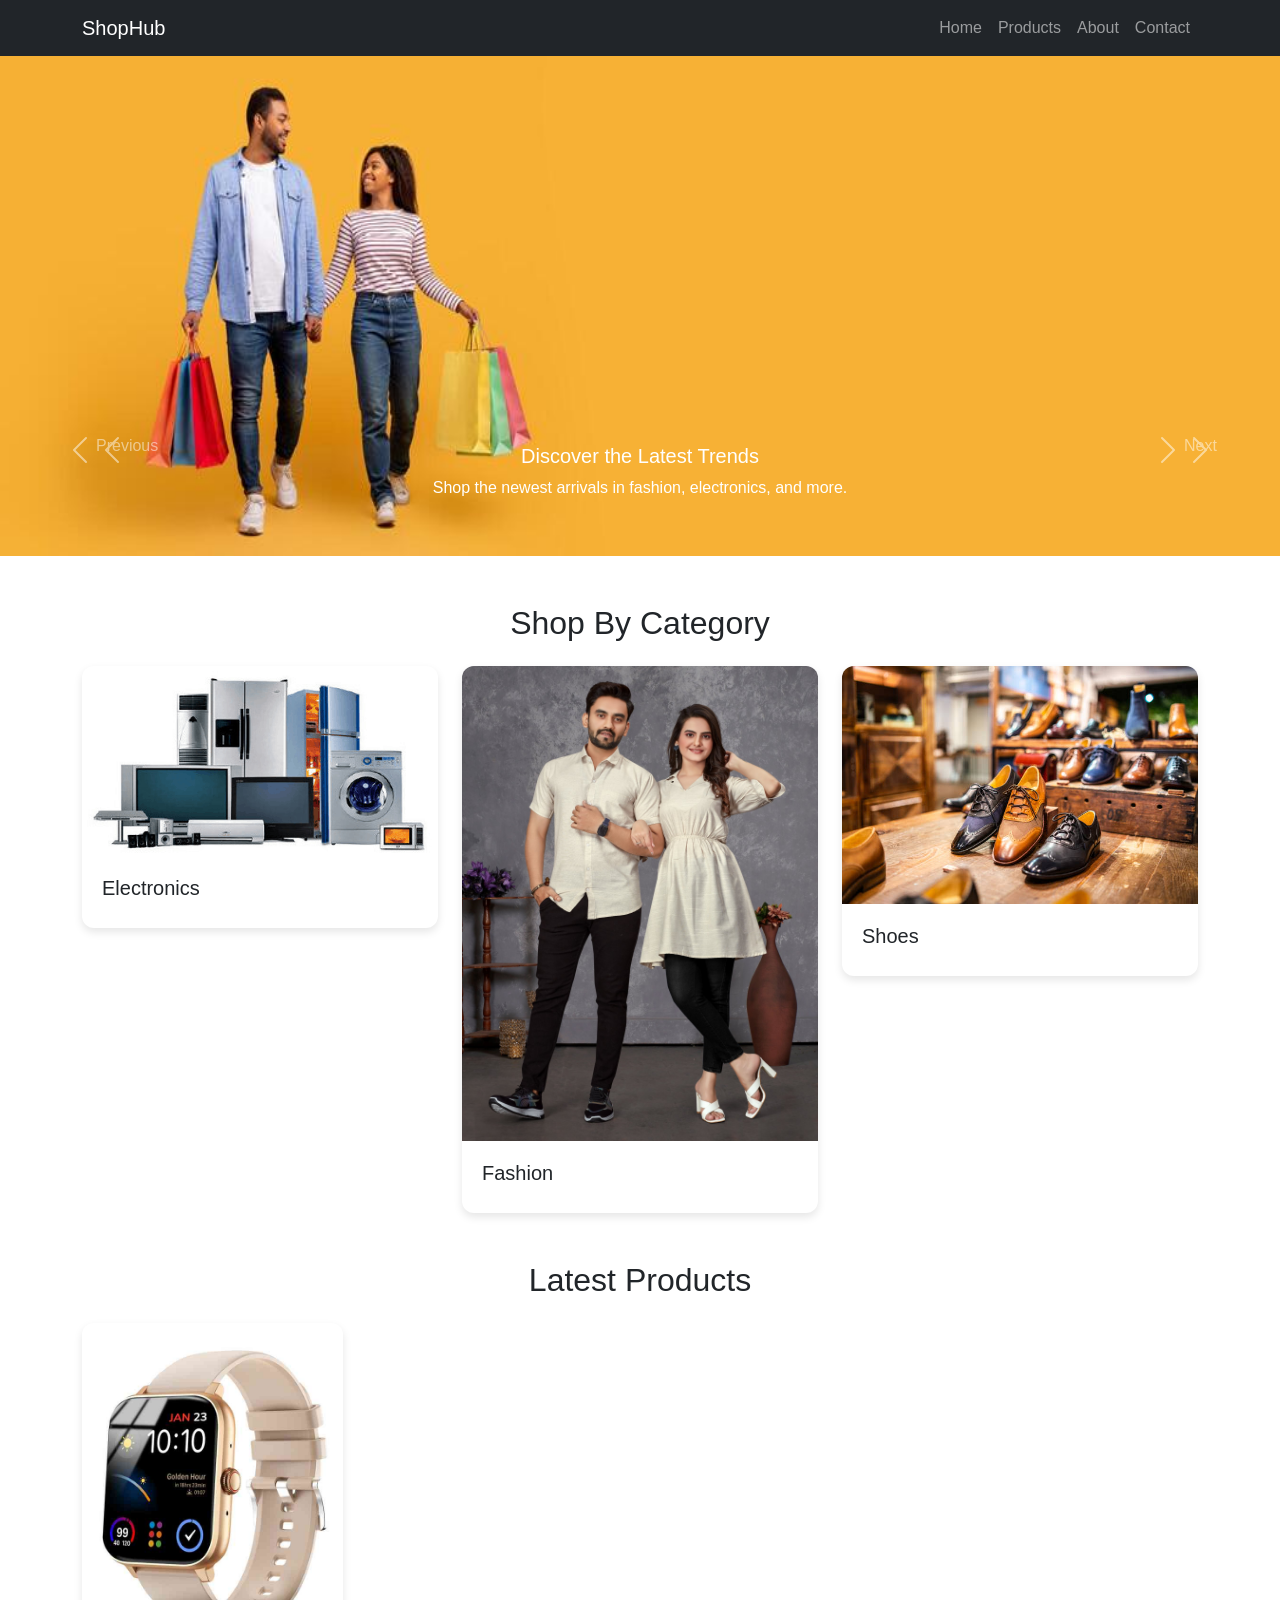
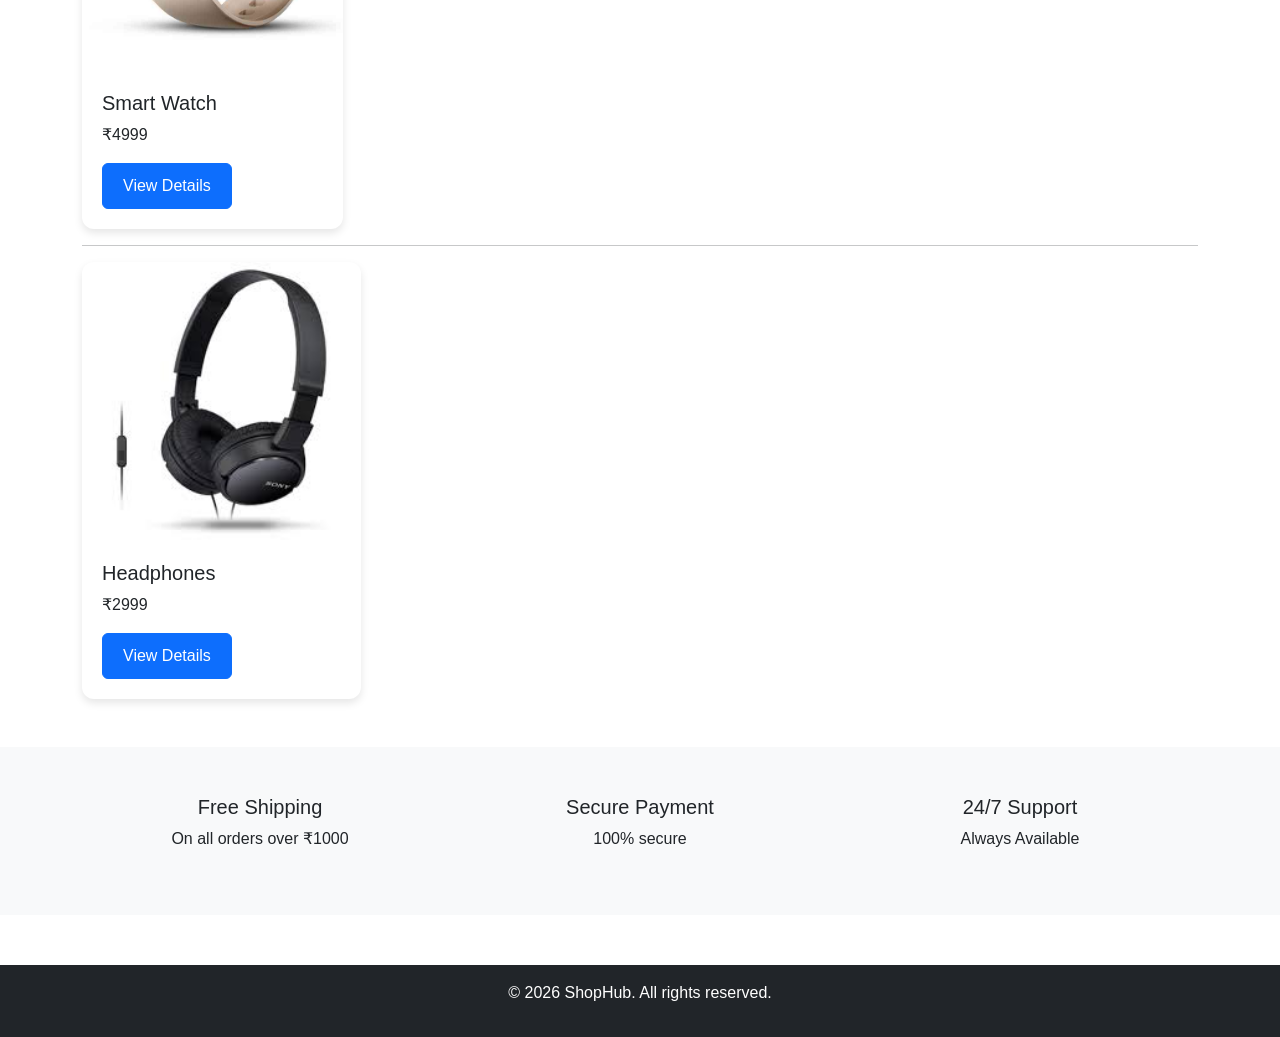
<file: index.html>
<!DOCTYPE html>
<html lang="en">
<head>
    <meta charset="UTF-8">
    <meta name="viewport" content="width=device-width, initial-scale=1.0">
    <title>E-Commerce Store</title>
    <link href="https://cdn.jsdelivr.net/npm/bootstrap@5.3.3/dist/css/bootstrap.min.css" rel="stylesheet">
    
    <link rel="stylesheet" href="style.css">
</head>

<body>
    <nav class="navbar navbar-expand-lg navbar-dark bg-dark">
        <div class="container">
            <a class="navbar-brand" href="#">ShopHub</a>
        
                <ul class="navbar-nav ms-auto">
                    <li class="nav-item">
                        <a class="nav-link" href="index.html">Home</a>
                    </li>
                    <li class="nav-item">
                        <a class="nav-link" href="products.html">Products</a>
                    </li>
                    <li class="nav-item">
                        <a class="nav-link" href="about.html">About</a>
                    </li>
                    <li class="nav-item">
                        <a class="nav-link" href="contact.html">Contact</a>
                    </li>
                </ul>
            </div>
    </nav>

    <div id="carouselExampleIndicators" class="carousel slide" data-bs-ride="carousel">
        <div class="carousel-inner">
            
            <div class="carousel-item active">
                <img src="slide1.jpg" class="d-block w-100" height="500">
                </div>
            <div class="carousel-caption d-none d-md-block">
                    <h5>Discover the Latest Trends</h5>
                    <p>Shop the newest arrivals in fashion, electronics, and more.</p>
                </div>
            </div>
            <div class="carousel-item">
                <img src="slide2.jpg" class="d-block w-100" height="500">
                <div class="carousel-caption d-none d-md-block">
                    <h5>Exclusive Deals Just for You</h5>
                    <p>Enjoy special discounts and offers on your favorite products.</p>
                </div>
            </div>
            <div class="carousel-item">
                <img src="slide3.jpg" class="d-block w-100" height="500">
                <div class="carousel-caption d-none d-md-block">
                    <h5>Shop with Confidence</h5>
                    <p>Experience secure shopping and fast delivery on all orders.</p>
                </div>
            </div>
        </div>
        <button class="carousel-control-prev" type="button" data-bs-target="#carouselExampleIndicators" data-bs-slide="prev">
            <span class="carousel-control-prev-icon" aria-hidden="true"></span>
            <span class="carousel-control-prev-icon">Previous</span>
        </button>
        <button class="carousel-control-next" type="button" data-bs-target="#carouselExampleIndicators" data-bs-slide="next">
            <span class="carousel-control-next-icon" aria-hidden="true"></span>
            <span class="carousel-control-next-icon">Next</span>    
        </button>
    </div>
    <section class="container my-5">
        <h2 class="text-center mb-4">Shop By Category</h2>
        <div class="row">
            <div class="col-md-4">
                <div class="card">
                    <img src="electronics.png" class="card-img-top" alt="Product 1">
                    <div class="card-body">
                        <h5> Electronics</h5>
                    </div>
                </div>
            </div>
            <div class="col-md-4">
                <div class="card">
                    <img src="fashion.jpg" class="card-img-top" alt="Product 2">
                    <div class="card-body">
                        <h5>Fashion</h5>
                    </div>
                </div>
            </div>
            <div class="col-md-4">
                <div class="card">
                    <img src="shoes.jpg" class="card-img-top" alt="Product 3">
                    <div class="card-body">
                        <h5>Shoes</h5>
                    </div>
                </div>
            </div>
        </div>
    </section>

    <section class="container my-5">
        <h2 class="text-center mb-4">Latest Products</h2>
        <div class="row">
            <div class="col-md-3">
                <div class="card">
                    <img src="product1.jpg" class="card-img-top" alt="Product 1">
                    <div class="card-body">
                        <h5>Smart Watch</h5>
                        <p>₹4999</p>
                        <a href="product-details.html?id=1"
                           class="btn btn-primary">
                           View Details
                        </a>
                    </div>
                    </div>
                </div>
            </div>
            <hr>
            <div class="col-md-3">
                <div class="card">
                    <img src="product2.jpeg" class="card-img-top" alt="Product 2">
                    <div class="card-body">
                        <h5>Headphones</h5>
                        <p>₹2999</p>
                        <a href="product-details.html?id=2"
                           class="btn btn-primary">
                           View Details
                        </a>
                    </div>
                </div>
            </div>
    </section>

    <section class="bg-light py-5">
    <div class="container">
        <div class= "row text-center">
            <div class="col-md-4">
                <h5>Free Shipping</h5>
                <p>On all orders over ₹1000</p>
            </div>
            <div class="col-md-4">
                <h5>Secure Payment</h5>
                <p>100% secure</p>
            </div>
            <div class="col-md-4">
                <h5>24/7 Support</h5>
                <p>Always Available</p>
            </div>
    </div>
    </div>
    </section>

    <footer class="bg-dark text-white text-center py-3">
        <p>&copy; 2026 ShopHub. All rights reserved.</p>
    </footer>

    <button id="topBtn">

    </button>
    <script src="https://cdn.jsdelivr.net/npm/bootstrap@5.3.3/dist/js/bootstrap.bundle.min.js"></script>
    <script>
        let topBtn = document.getElementById("topBtn");
        window.onscroll = function(){
            if(window.scrollY>200)
            {
                topBtn.style.display = "block";
            }
            else{
                topBtn.style.display = "none";
            }
        }
        topBtn.onclick = function(){
            window.scrollTo({top:0, behavior:"smooth"});
        }
    </script>
</body>
</html>
</file>
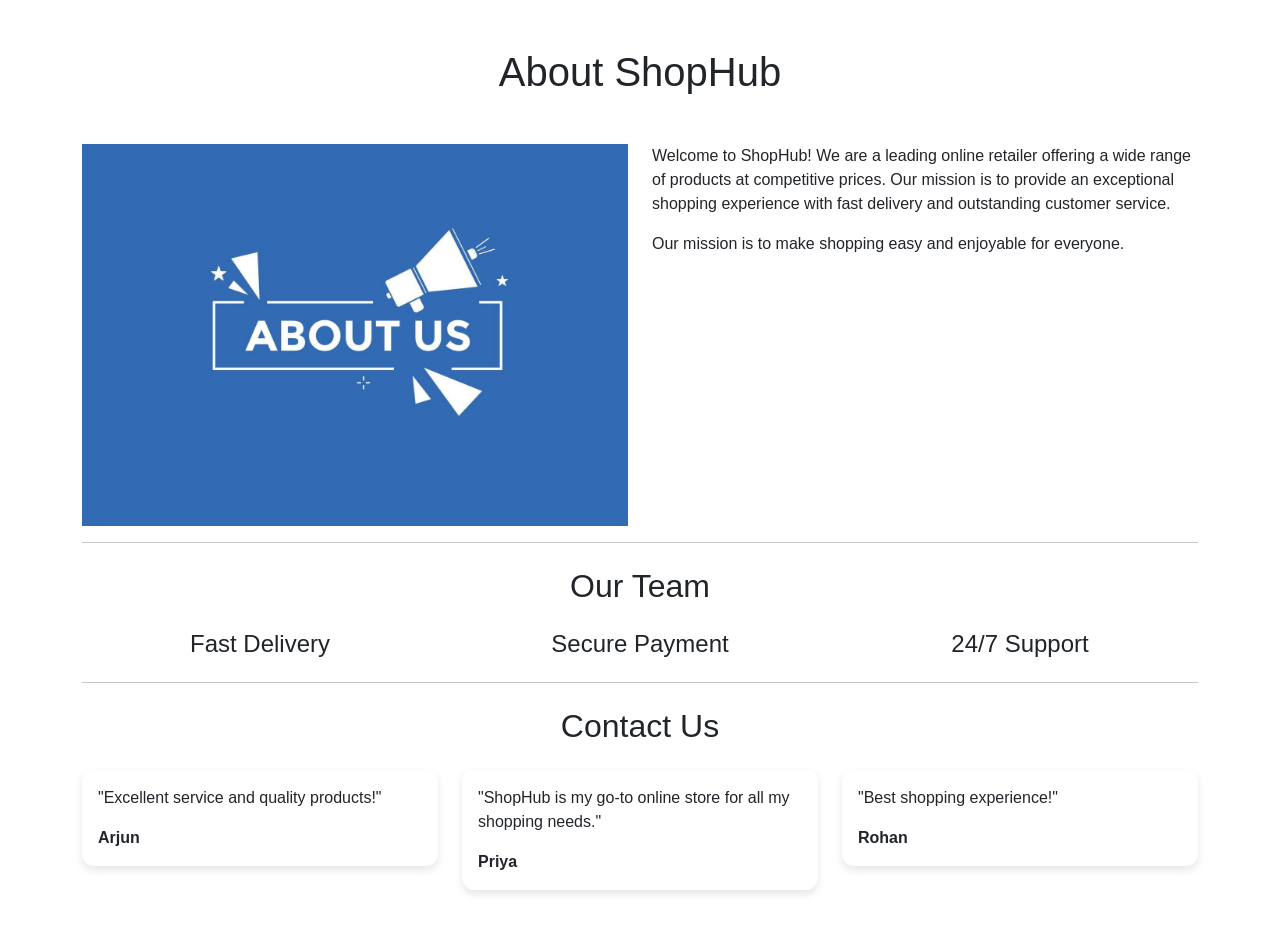
<file: about.html>
<!DOCTYPE html>
<html lang="en">
<head>
    <meta charset="UTF-8">
    <meta name="viewport" content="width=device-width, initial-scale=1.0">
    <title>About Us</title>
    <link href="https://cdn.jsdelivr.net/npm/bootstrap@5.3.3/dist/css/bootstrap.min.css" rel="stylesheet">
    
    <link rel="stylesheet" href="style.css">
</head>
<body>
    <div class="container my-5">
        <h1 class="text-center">About ShopHub</h1>
        <div  class="row mt-5">
            <div class="col-md-6">
                <img src="about.jpg" class="img-fluid" alt="About Us">
            </div>
            <div class="col-md-6">
                <p>Welcome to ShopHub! We are a leading online retailer offering a wide range of products at competitive prices. Our mission is to provide an exceptional shopping experience with fast delivery and outstanding customer service.</p>
                <p>Our mission is to make shopping easy and enjoyable for everyone.</p>
            </div>
        </div>
        <hr>
        <h2 class="text-center my-4">Our Team</h2>
        <div class="row text-center">
            <div class="col-md-4">
                <h4>Fast Delivery</h4>
            </div>
            <div class="col-md-4">
                <h4>Secure Payment</h4>
            </div>
            <div class="col-md-4">
                <h4>24/7 Support</h4>
            </div>
        </div>
        <hr>
        <h2 class="text-center my-4">Contact Us</h2>
        <div class="row">
            <div class="col-md-4">
                <div class="card p-3">
                    <p>"Excellent service  and quality products!"</p>
                    <b>Arjun</b>
                </div>
            </div>
            <div class="col-md-4">
                <div class="card p-3">
                    <p>"ShopHub is my go-to online store for all my shopping needs."</p>
                    <b>Priya</b>
                </div>
            </div>
            <div class="col-md-4">
                <div class="card p-3">
                    <p>"Best shopping  experience!"</p>
                    <b> Rohan</b>
                </div>
            </div>
        </div>
    </div>
    </body>
</html>
</file>
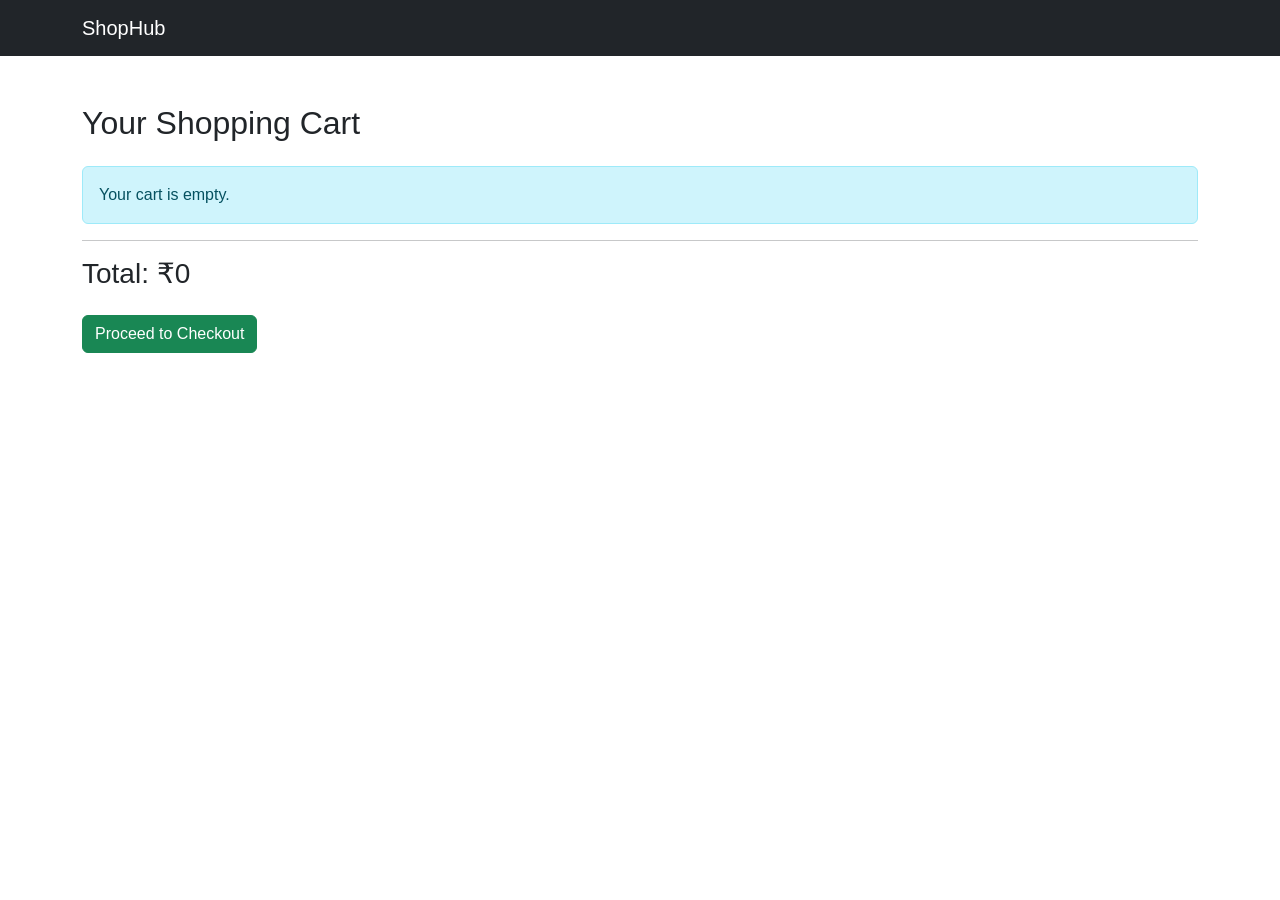
<file: cart.html>
<!DOCTYPE html>
<html lang="en">
<head>
    <meta charset="UTF-8">
    <meta name="viewport" content="width=device-width, initial-scale=1.0">
    <title> Shopping Cart</title>
    <link href="https://cdn.jsdelivr.net/npm/bootstrap@5.3.3/dist/css/bootstrap.min.css" rel="stylesheet">
    
    <link rel="stylesheet" href="style.css">
</head>
<body>
    <nav class="navbar navbar-expand-lg navbar-dark bg-dark">
        <div class="container">
            <a class="navbar-brand" href="index.html">ShopHub</a>
            
            <button class="navbar-toggler" type="button" data-bs-toggle="collapse" data-bs-target="#menu" aria-controls="navbarNav" aria-expanded="false" aria-label="Toggle navigation">
                <span class="navbar-toggler-icon"></span>
            </button>
           </div>
           </nav>
           <div class="container my-5">
            <h2 class="mb-4">Your Shopping Cart</h2>
            <div id="cartItems"></div>
            <hr>
            <h3>Total: ₹<span id="cartTotal">0</span></h3>
            <a href="checkout.html" class="btn btn-success mt-3">Proceed to Checkout</a>
           </div>
              <script src="cart.js"></script>
</body>
</html>
</file>
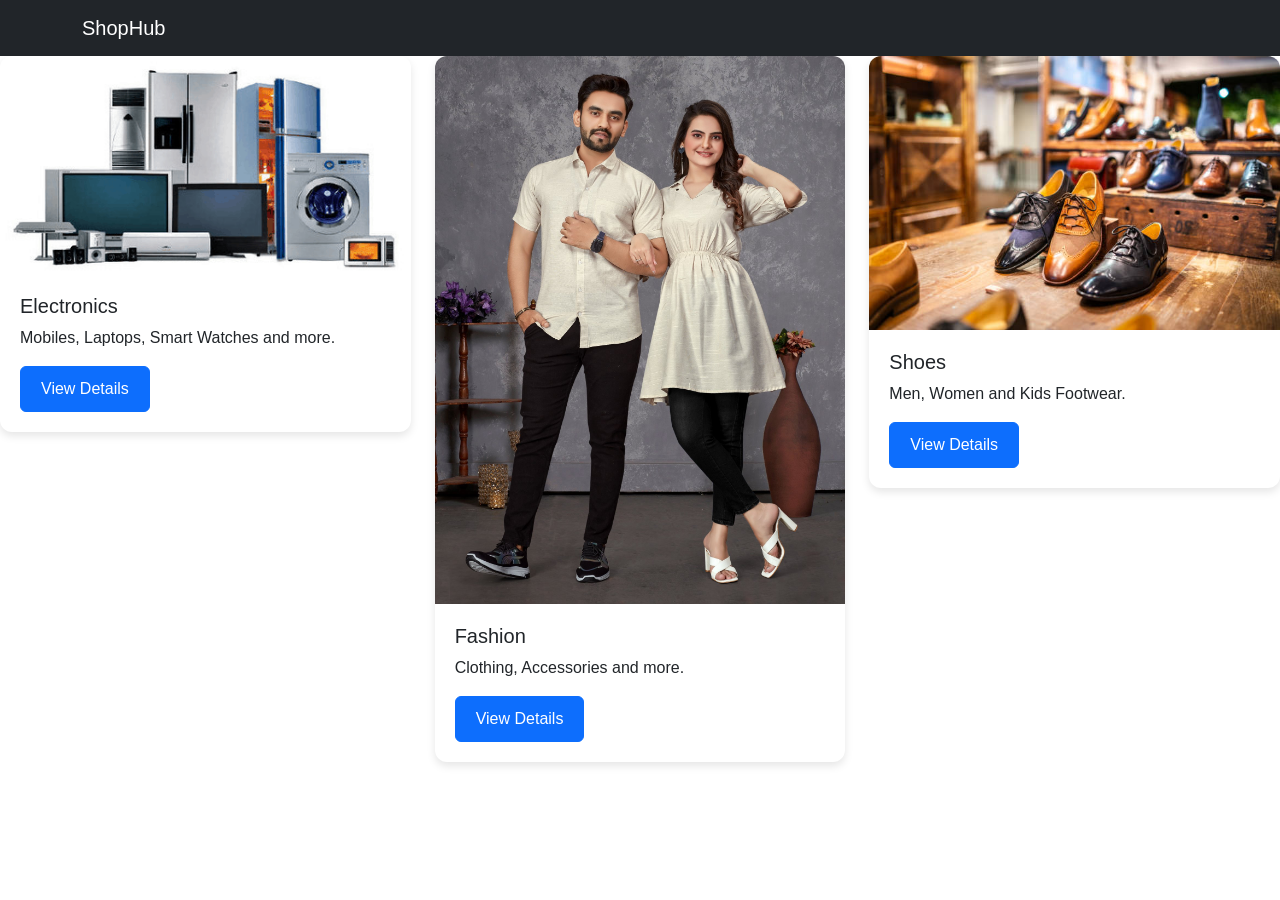
<file: category.html>
<!DOCTYPE html>
<html lang="en">
<head>
    <meta charset="UTF-8">
    <meta name="viewport" content="width=device-width, initial-scale=1.0">
    <title>Categories</title>
    <link href="https://cdn.jsdelivr.net/npm/bootstrap@5.3.3/dist/css/bootstrap.min.css" rel="stylesheet">
    
    <link rel="stylesheet" href="style.css">
</head>
<body>
    <nav class="navbar navbar-expand-lg navbar-dark bg-dark">
        <div class="container">
            <a class="navbar-brand" href="index.html">ShopHub</a>
            
            <button class="navbar-toggler" type="button" data-bs-toggle="collapse" data-bs-target="#menu" aria-controls="navbarNav" aria-expanded="false" aria-label="Toggle navigation">
                <span class="navbar-toggler-icon"></span>
            </button>
           </div>
           </nav>
       <div class="row">
        <div class="col-md-4">
            <div class="card">
                <img src="electronics.png" class="card-img-top" alt="Electronics">
                <div class="card-body">
                    <h5 class="card-title">Electronics</h5>
                    <p> Mobiles, Laptops, Smart Watches and more.</p>
                    <a href="product-details.html?id=1"
   class="btn btn-primary">
   View Details
</a>
            </div>
        </div>
       </div>
         <div class="col-md-4">
          <div class="card">
                <img src="fashion.jpg" class="card-img-top" alt="Fashion">
                <div class="card-body">
                 <h5 class="card-title">Fashion</h5>
                    <p>Clothing, Accessories and more.</p>
                    <a href="product-details.html?id=1"
   class="btn btn-primary">
   View Details
</a>
       </div>
         </div>
         </div>
            <div class="col-md-4">
            <div class="card">
                    <img src="shoes.jpg" class="card-img-top" alt="Shoes">
                    <div class="card-body">
                    <h5 class="card-title">Shoes</h5>
                    <p>Men, Women and Kids Footwear.</p>
                    <a href="product-details.html?id=1"
   class="btn btn-primary">
   View Details
</a>
                </div>
            </div>
        </div>
    </div>
</body>
</html>
</file>
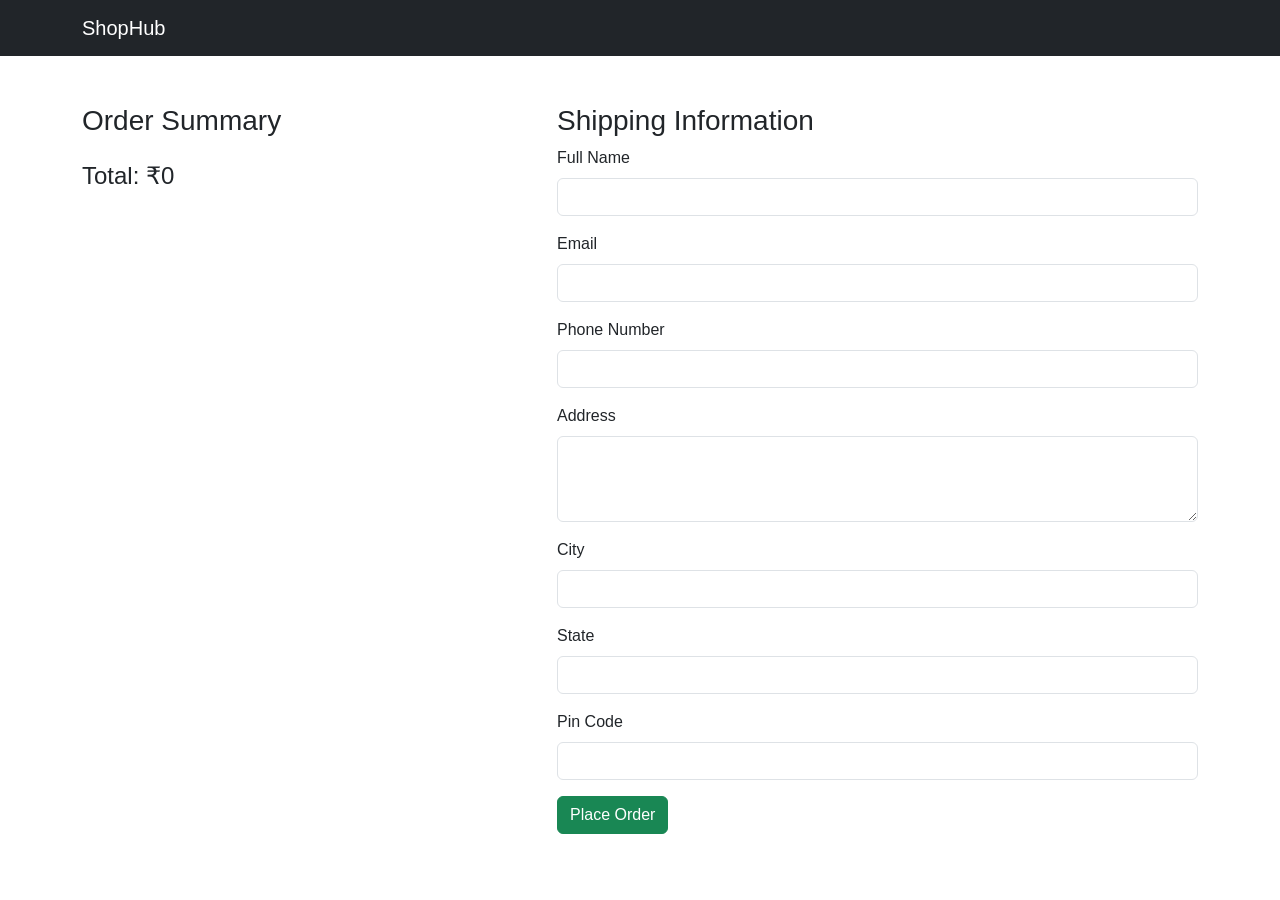
<file: checkout.html>
<!DOCTYPE html>
<html lang="en">
<head>
    <meta charset="UTF-8">
    <meta name="viewport" content="width=device-width, initial-scale=1.0">
    <title>Checkout</title>
    <link href="https://cdn.jsdelivr.net/npm/bootstrap@5.3.3/dist/css/bootstrap.min.css" rel="stylesheet">
    
    <link rel="stylesheet" href="style.css">
</head>
<body>
    <nav class="navbar navbar-expand-lg navbar-dark bg-dark">
        <div class="container">
            <a class="navbar-brand" href="index.html">ShopHub</a>
            
            <button class="navbar-toggler" type="button" data-bs-toggle="collapse" data-bs-target="#menu" aria-controls="navbarNav" aria-expanded="false" aria-label="Toggle navigation">
                <span class="navbar-toggler-icon"></span>
            </button>
           </div>
           </nav>
           <div class="container my-5">
            <div class="row">
                <div class="col-md-5">
                    <h3>Order Summary</h3>
                    <div id="orderSummary"></div>
                    <h4 class="mt-4">Total: ₹<span id="orderTotal">0</span></h4>
                </div>
            <div class="col-md-7">
                <h3>Shipping Information</h3>
                <form id="checkoutForm">
                    <div class="mb-3">
                        <label for="Full Name" class="form-label">Full Name</label>
                        <input type="text" class="form-control" id="name" required>
                    </div>
                    <div class="mb-3">
                        <label for="Email" class="form-label">Email</label>
                        <input type="email" class="form-control" id="email" required>
                    </div>
                    <div class="mb-3">
                        <label for="Phone Number" class="form-label">Phone Number</label>
                        <input type="tel" class="form-control" id="phone" required>
                    </div>
                    <div class="mb-3">
                        <label for="Address" class="form-label">Address</label>
                        <textarea class="form-control" id="address" rows="3" required></textarea>
                    </div>
                    <div class="mb-3">
                        <label for="city" class="form-label">City</label>
                        <input type="text" class="form-control" id="city" required>
                    </div>
                    <div class="mb-3">
                        <label for="state" class="form-label">State</label>
                        <input type="text" class="form-control" id="state" required>
                    </div>
                    <div class="mb-3">
                        <label for="Pin Code" class="form-label">Pin Code</label>
                        <input type="text" class="form-control" id="pinCode" required>
                    </div>
                    <button type="submit" class="btn btn-success">Place Order</button>
                </form>
           </div>
            </div>
              </div>
              <script src="checkout.js"></script>
</body>
</html>
</file>
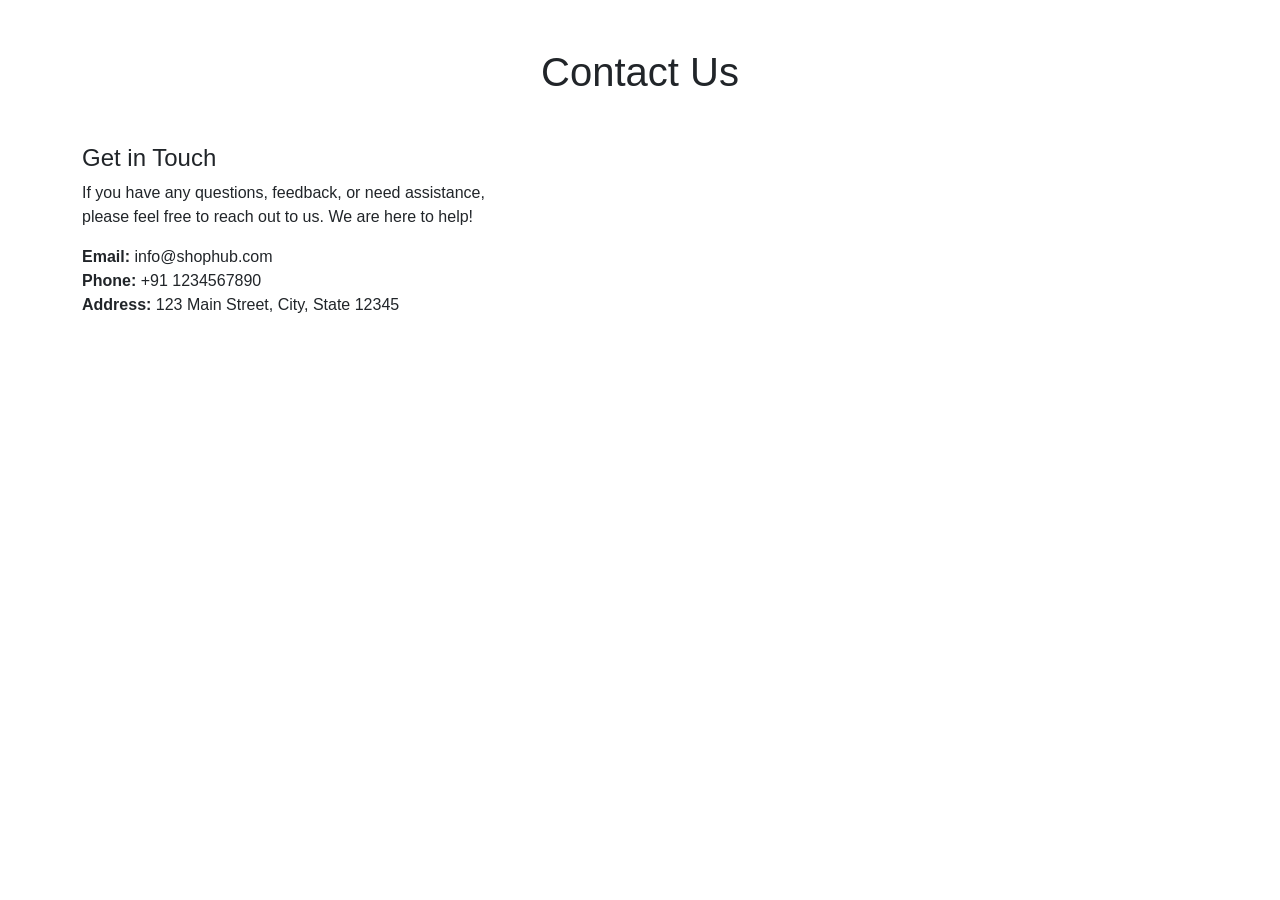
<file: contact.html>
<!DOCTYPE html>
<html lang="en">
<head>
    <meta charset="UTF-8">
    <meta name="viewport" content="width=device-width, initial-scale=1.0">
    <title>Contact Us</title>
    <link href="https://cdn.jsdelivr.net/npm/bootstrap@5.3.3/dist/css/bootstrap.min.css" rel="stylesheet">
    
    <link rel="stylesheet" href="style.css">
    </head>
<body>
    <div class="container my-5">
        <h1 class="text-center">Contact Us</h1>
        <div class="row mt-5">
            <div class="col-md-5">
                <h4>Get in Touch</h4>
                <p>If you have any questions, feedback, or need assistance, please feel free to reach out to us. We are here to help!</p>
                <ul class="list-unstyled">
                    <li><strong>Email:</strong> info@shophub.com</li>
                    <li><strong>Phone:</strong> +91 1234567890</li>
                    <li><strong>Address:</strong> 123 Main Street, City, State 12345</li>
                </ul>
            </div>
            </div>
            </div>
        </div>
    </div>
    <script src="https://code.jquery.com/jquery-3.7.1.min.js"></script>
    <script src="validation.js"></script>
</body>
</html>
</file>
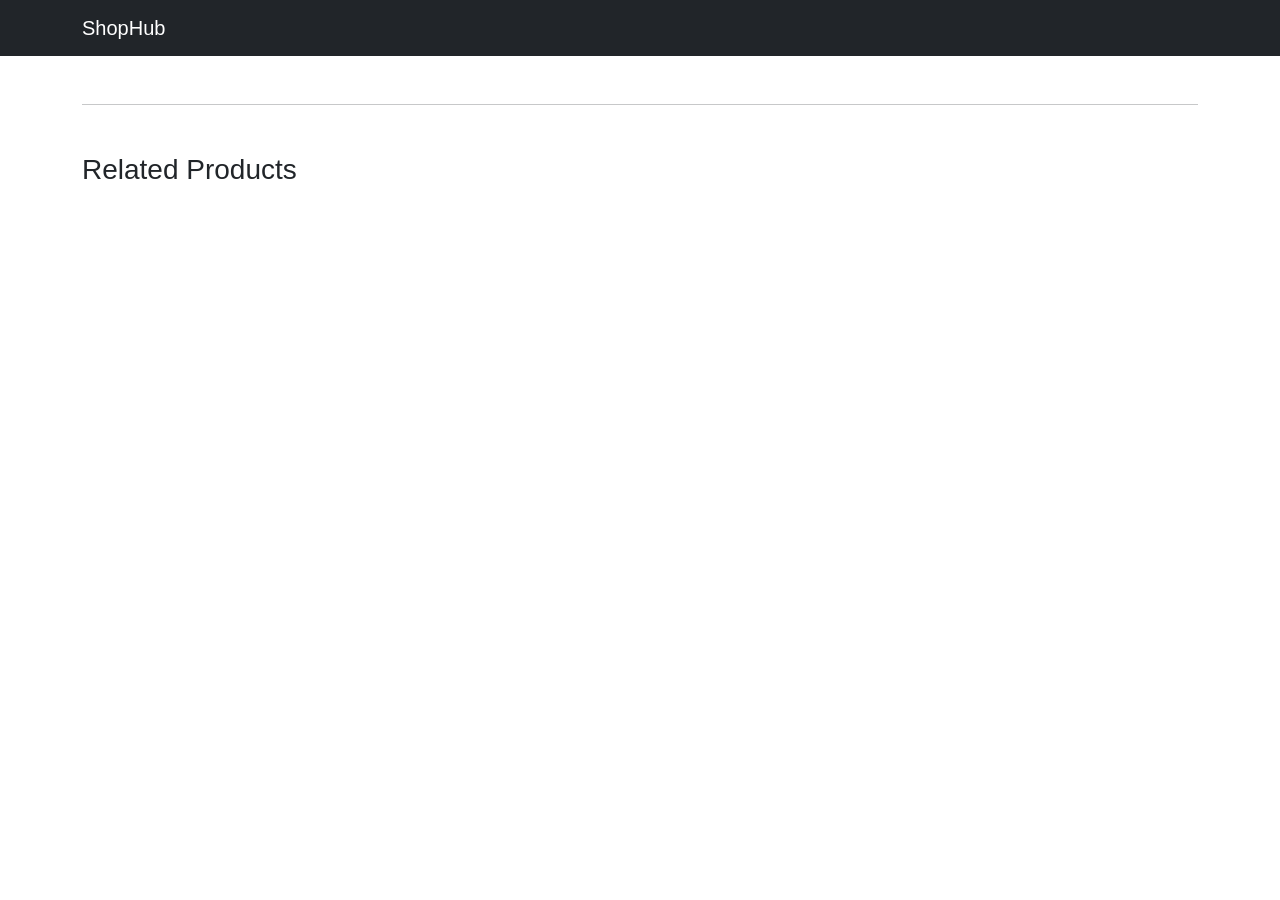
<file: product-details.html>
<!DOCTYPE html>
<html lang="en">
<head>
    <meta charset="UTF-8">
    <meta name="viewport" content="width=device-width, initial-scale=1.0">
    <title>Product Details</title>
    <link href="https://cdn.jsdelivr.net/npm/bootstrap@5.3.3/dist/css/bootstrap.min.css" rel="stylesheet">
    
    <link rel="stylesheet" href="style.css">
</head>
<body>
    <nav class="navbar navbar-expand-lg navbar-dark bg-dark">
        <div class="container">
            <a class="navbar-brand" href="index.html">ShopHub</a>
            
            <button class="navbar-toggler" type="button" data-bs-toggle="collapse" data-bs-target="#menu" aria-controls="navbarNav" aria-expanded="false" aria-label="Toggle navigation">
                <span class="navbar-toggler-icon"></span>
            </button>
            </div>
            </nav>
            <div class="container my-5">
                <div id="productDetails"></div>
                <hr class="my-5">
                <h3>Related Products</h3>
                <div class="row" id="relatedProducts"></div>
            </div>
            <script src="product-details.js"></script>
</body>
</html>
</file>
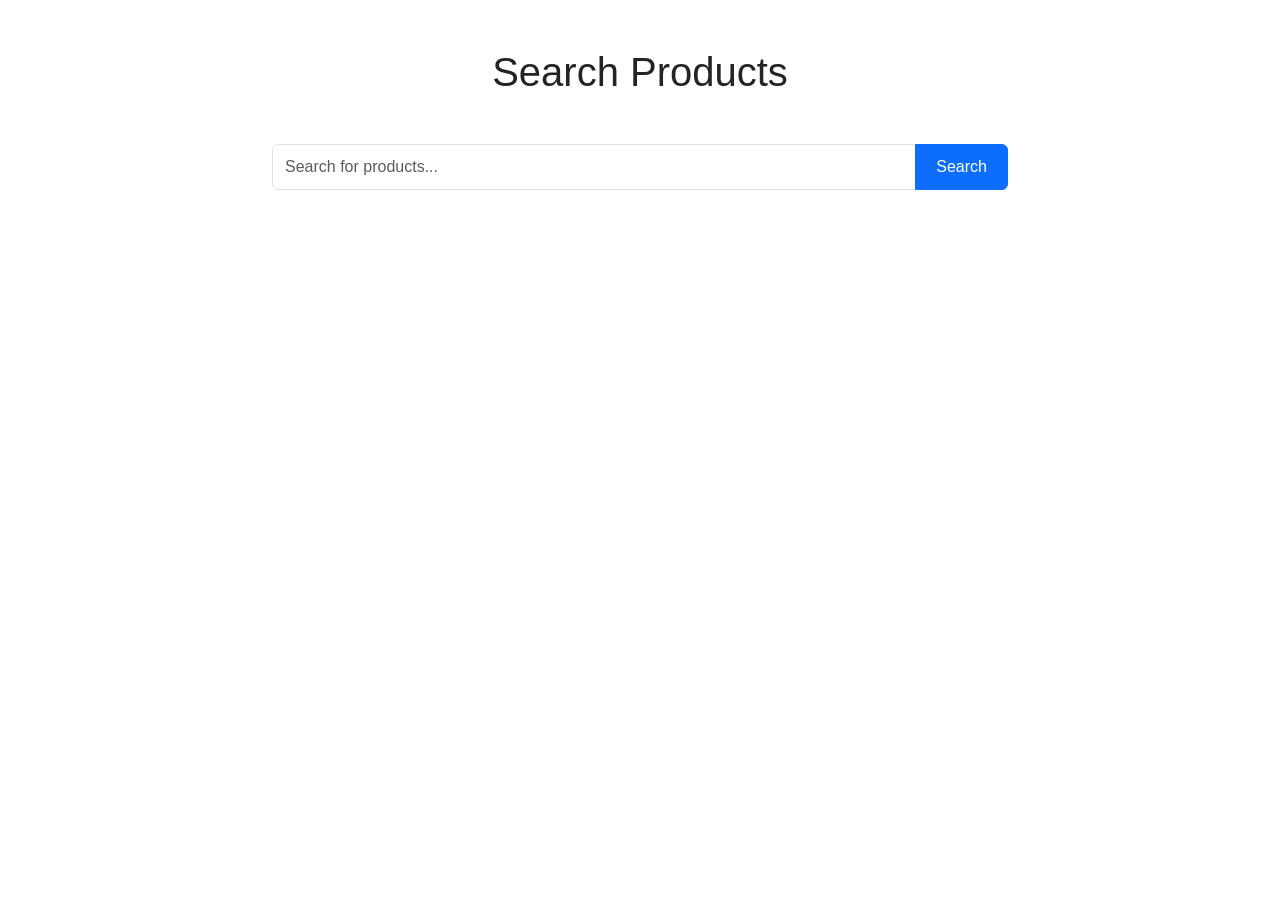
<file: search.html>
<!DOCTYPE html>
<html lang="en">
<head>
    <meta charset="UTF-8">
    <meta name="viewport" content="width=device-width, initial-scale=1.0">
    <title>Search Products</title>
    <link href="https://cdn.jsdelivr.net/npm/bootstrap@5.3.3/dist/css/bootstrap.min.css" rel="stylesheet">
    
    <link rel="stylesheet" href="style.css">
</head>
<body>
    <div class="container my-5">
        <h1 class="text-center">Search Products</h1>
        <div class="row mt-5">
            <div class="col-md-8 offset-md-2">
                <form id="search-form">
                    <div class="input-group mb-3">
                        <input type="text" class="form-control" id="search-query" placeholder="Search for products..." aria-label="Search for products" aria-describedby="search-button">
                        <button class="btn btn-primary" type="submit" id="search-button">Search</button>
                    </div>
                </form>
                <div id="search-results" class="mt-4">
                    <!-- Search results will be displayed here -->
                </div>
            </div>
        </div>
    </div>
    <script src="https://code.jquery-3.7.1.min.js"></script>
    <script src="search.js"></script>
    </body>
</html>
</file>
<file: style.css>
body{
    font-family: Arial, sans-serif;
}

.card{
    transition: 0.3s;
    box-shadow: 0 4px 8px rgba(0,0,0,0.1);
    border: none;
    border-radius: 12px;
    overflow: hidden;
}

.card:hover{
    transform:scale(1.05);   
    transform: translateY(-5px);
}

.product-card img{
    height: 250px;
    object-fit: cover;
}

.product-image{
    border-radius: 10px;
}

.card-image{
    height: 200px;
    object-fit: cover;
}

.card-body{
    padding: 20px;
}

:root {
  --primary: #0d6efd;
  --secondary: #6c757d;
  --success: #198754;
}


#topBtn{
    display: none;
    position: fixed;
    bottom: 20px;
    right: 20px;
    padding: 10px 15px;
    border: none;
    background-color: #007bff;
    color: white;
    border-radius: 50%;
    cursor: pointer;
}

.btn-outline-danger{
    white-space: nowrap;
}

.btn-primary{
    padding: 10px 20px;
}

.navbar {
    position: relative;
    z-index: 9999 !important;
}

footer{
    margin-top: 50px;
}
</file>
